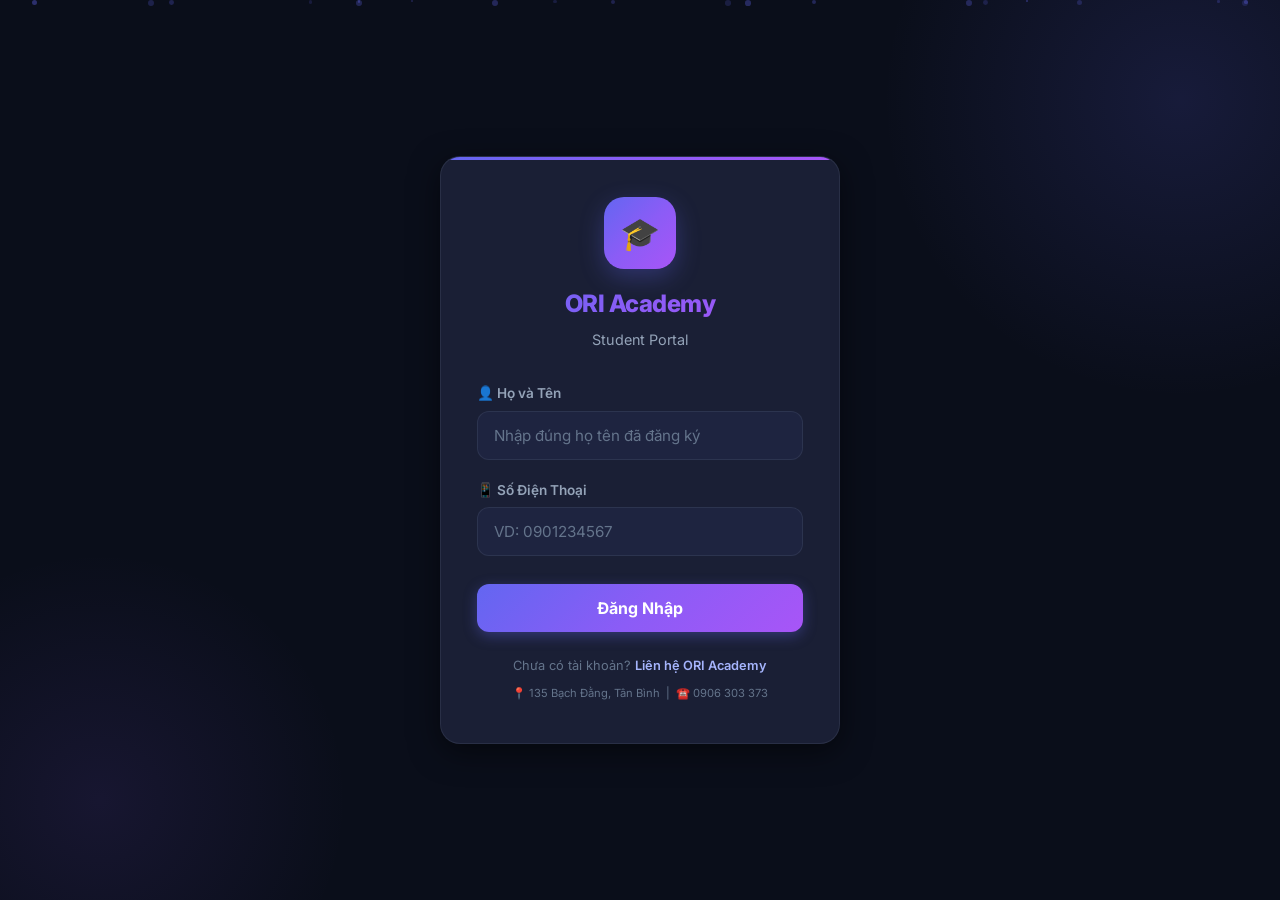
<file: index.html>
<!DOCTYPE html>
<html lang="vi">
<head>
  <meta charset="UTF-8">
  <meta name="viewport" content="width=device-width, initial-scale=1.0">
  <link rel="manifest" href="/manifest.json">
  <meta name="theme-color" content="#6366f1">
  <meta name="apple-mobile-web-app-capable" content="yes">
  <meta name="apple-mobile-web-app-status-bar-style" content="black-translucent">
  <meta name="apple-mobile-web-app-title" content="ORI Portal">
  <title>ORI Academy — Đăng Nhập</title>
  <meta name="description" content="Đăng nhập vào ORI Student Portal — Nhật ký học tập, mã giới thiệu, và hơn thế nữa.">
  <link rel="icon" href="data:image/svg+xml,<svg xmlns='http://www.w3.org/2000/svg' viewBox='0 0 100 100'><text y='.9em' font-size='90'>🎓</text></svg>">
  <link rel="stylesheet" href="styles/main.css">
  <link rel="stylesheet" href="styles/login.css">
</head>
<body>
  <div class="login-page">
    <!-- Floating particles -->
    <div class="particles" id="particles"></div>

    <div class="login-container">
      <div class="login-card">
        <!-- Logo -->
        <div class="login-logo">
          <div class="logo-icon">🎓</div>
          <h1>ORI Academy</h1>
          <p>Student Portal</p>
        </div>

        <!-- Error message -->
        <div class="login-error" id="login-error">
          <span>⚠️</span>
          <span id="error-text"></span>
        </div>

        <!-- Form -->
        <form class="login-form" id="login-form">
          <div class="input-group">
            <label for="login-name">👤 Họ và Tên</label>
            <input
              type="text"
              id="login-name"
              placeholder="Nhập đúng họ tên đã đăng ký"
              autocomplete="name"
              required
            >
          </div>

          <div class="input-group">
            <label for="login-phone">📱 Số Điện Thoại</label>
            <input
              type="tel"
              id="login-phone"
              placeholder="VD: 0901234567"
              autocomplete="tel"
              required
            >
          </div>

          <button type="submit" class="login-btn" id="login-btn">
            <span id="login-btn-text">Đăng Nhập</span>
          </button>
        </form>

        <!-- Footer -->
        <div class="login-footer">
          <p>Chưa có tài khoản? <a href="https://zalo.me/0906303373" target="_blank">Liên hệ ORI Academy</a></p>
          <p style="margin-top: 8px; font-size: 0.7rem;">📍 135 Bạch Đằng, Tân Bình &nbsp;|&nbsp; ☎️ 0906 303 373</p>
        </div>
      </div>
    </div>
  </div>

  <script src="js/api.js"></script>
  <script src="js/auth.js"></script>
  <script>
    // ── Redirect if ref code is present ──
    const urlParams = new URLSearchParams(window.location.search);
    if (urlParams.has('ref')) {
      window.location.href = 'register.html?ref=' + urlParams.get('ref');
    }

    // ── Redirect if already logged in ──
    if (Auth.isLoggedIn()) {
      window.location.href = 'dashboard.html';
    }

    // ── Floating particles ──
    (function createParticles() {
      const container = document.getElementById('particles');
      for (let i = 0; i < 20; i++) {
        const p = document.createElement('div');
        p.className = 'particle';
        p.style.left = Math.random() * 100 + '%';
        p.style.width = p.style.height = (Math.random() * 4 + 2) + 'px';
        p.style.animationDuration = (Math.random() * 15 + 10) + 's';
        p.style.animationDelay = (Math.random() * 10) + 's';
        p.style.opacity = Math.random() * 0.3 + 0.1;
        container.appendChild(p);
      }
    })();

    // ── Login form ──
    const form = document.getElementById('login-form');
    const errorBox = document.getElementById('login-error');
    const errorText = document.getElementById('error-text');
    const loginBtn = document.getElementById('login-btn');
    const loginBtnText = document.getElementById('login-btn-text');

    form.addEventListener('submit', async (e) => {
      e.preventDefault();

      const hoTen = document.getElementById('login-name').value.trim();
      const sdt = document.getElementById('login-phone').value.trim().replace(/\s/g, '');

      if (!hoTen || !sdt) {
        showError('Vui lòng nhập đầy đủ thông tin.');
        return;
      }

      // Show loading
      loginBtn.disabled = true;
      loginBtnText.innerHTML = '<div class="spinner"></div> Đang đăng nhập...';
      errorBox.classList.remove('show');

      try {
        const result = await API.login(hoTen, sdt);

        if (result.ok) {
          Auth.save(result.data);
          loginBtnText.textContent = '✅ Thành công!';
          setTimeout(() => {
            window.location.href = 'dashboard.html';
          }, 500);
        } else {
          showError(result.error || 'Đăng nhập thất bại. Vui lòng thử lại.');
          resetBtn();
        }
      } catch (err) {
        showError('Không thể kết nối. Vui lòng kiểm tra mạng.');
        resetBtn();
      }
    });

    function showError(msg) {
      errorText.textContent = msg;
      errorBox.classList.add('show');
    }

    function resetBtn() {
      loginBtn.disabled = false;
      loginBtnText.textContent = 'Đăng Nhập';
    }

    if ('serviceWorker' in navigator) {
      window.addEventListener('load', () => navigator.serviceWorker.register('/sw.js'));
    }
  </script>
</body>
</html>
</file>
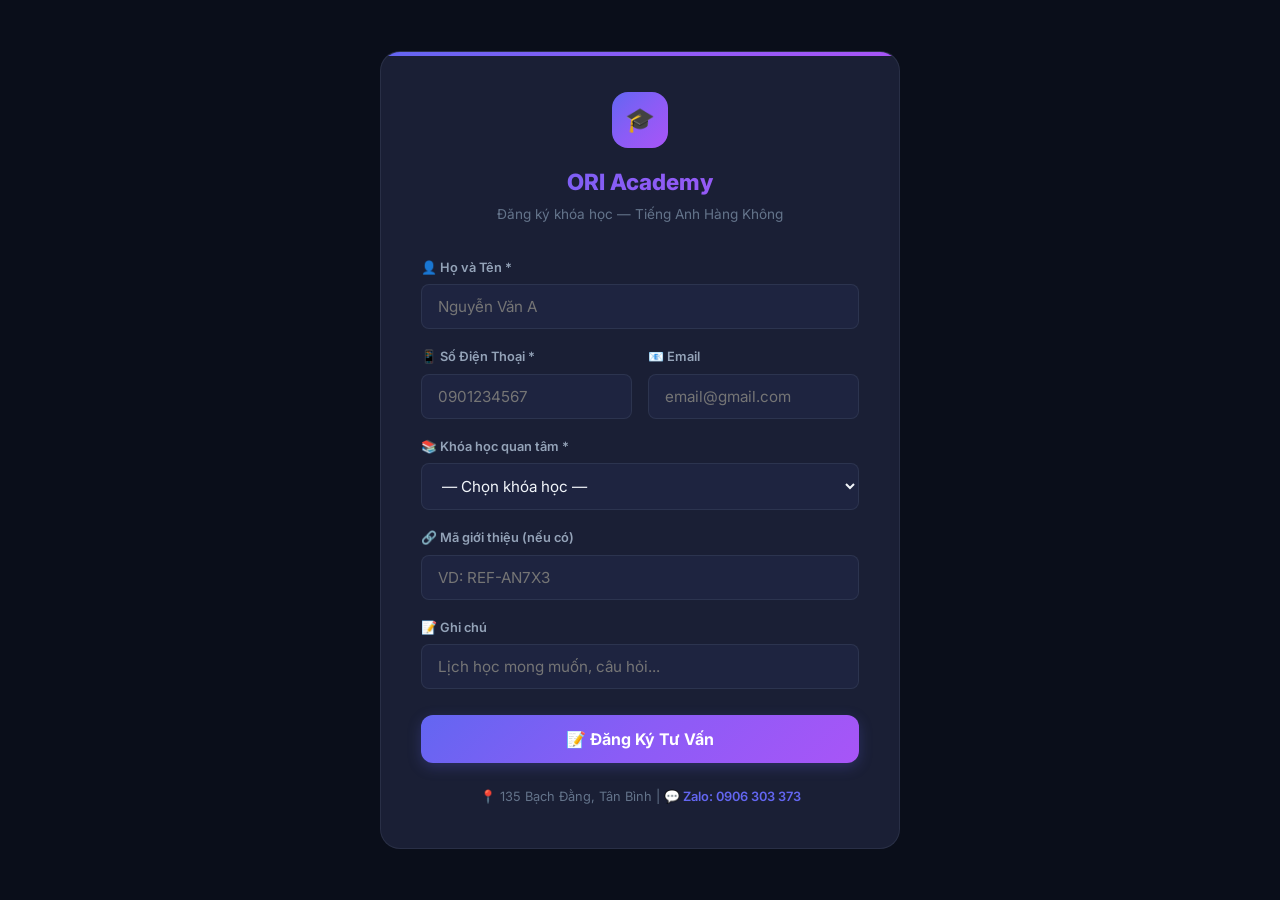
<file: register.html>
<!DOCTYPE html>
<html lang="vi">
<head>
  <meta charset="UTF-8">
  <meta name="viewport" content="width=device-width, initial-scale=1.0">
  <title>ORI Academy — Đăng Ký Học</title>
  <meta name="description" content="Đăng ký khóa học tại ORI Academy — Tiếng Anh Hàng Không, TOEIC, Giao Tiếp">
  <link rel="icon" href="data:image/svg+xml,<svg xmlns='http://www.w3.org/2000/svg' viewBox='0 0 100 100'><text y='.9em' font-size='90'>🎓</text></svg>">
  <link rel="stylesheet" href="styles/main.css">
  <style>
    .register-page { min-height: 100vh; display: flex; align-items: center; justify-content: center; padding: 20px; }
    .register-card { background: var(--bg-card); border: 1px solid var(--border-color); border-radius: var(--radius-xl); padding: 40px; width: 100%; max-width: 520px; position: relative; overflow: hidden; }
    .register-card::before { content: ''; position: absolute; top: 0; left: 0; right: 0; height: 4px; background: var(--accent-gradient); }
    .register-header { text-align: center; margin-bottom: 32px; }
    .register-header .brand-icon { width: 56px; height: 56px; background: var(--accent-gradient); border-radius: 16px; display: flex; align-items: center; justify-content: center; font-size: 1.5rem; margin: 0 auto 16px; }
    .register-header h1 { font-size: 1.4rem; font-weight: 800; background: var(--accent-gradient); -webkit-background-clip: text; -webkit-text-fill-color: transparent; background-clip: text; margin-bottom: 4px; }
    .register-header p { color: var(--text-muted); font-size: 0.85rem; }
    .ref-banner { background: linear-gradient(135deg, rgba(16,185,129,0.1), rgba(52,211,153,0.05)); border: 1px solid rgba(16,185,129,0.3); border-radius: var(--radius-md); padding: 16px; margin-bottom: 24px; display: none; }
    .ref-banner.show { display: block; animation: fadeIn 0.4s ease; }
    .ref-banner .ref-title { font-weight: 700; color: var(--success); margin-bottom: 4px; }
    .ref-banner .ref-desc { font-size: 0.85rem; color: var(--text-secondary); }
    .form-group { margin-bottom: 18px; }
    .form-group label { display: block; font-size: 0.8rem; font-weight: 600; color: var(--text-secondary); margin-bottom: 6px; }
    .form-group input, .form-group select { width: 100%; padding: 12px 16px; background: var(--bg-input); border: 1px solid var(--border-color); border-radius: var(--radius-sm); color: var(--text-primary); font-size: 0.95rem; transition: var(--transition-fast); }
    .form-group input:focus, .form-group select:focus { outline: none; border-color: var(--accent-primary); box-shadow: 0 0 0 3px rgba(99,102,241,0.15); }
    .form-row { display: grid; grid-template-columns: 1fr 1fr; gap: 16px; }
    .submit-btn { width: 100%; padding: 14px; background: var(--accent-gradient); color: white; border-radius: var(--radius-md); font-weight: 700; font-size: 1rem; margin-top: 8px; transition: var(--transition); box-shadow: 0 4px 14px rgba(99,102,241,0.25); }
    .submit-btn:hover { transform: translateY(-2px); box-shadow: 0 6px 20px rgba(99,102,241,0.4); }
    .success-msg { text-align: center; display: none; }
    .success-msg.show { display: block; animation: fadeIn 0.5s ease; }
    .success-msg .icon { font-size: 3rem; margin-bottom: 16px; }
    .success-msg h2 { font-size: 1.3rem; font-weight: 800; margin-bottom: 8px; color: var(--success); }
    .success-msg p { color: var(--text-secondary); font-size: 0.9rem; line-height: 1.6; margin-bottom: 16px; }
    .success-msg .ref-code-box { background: var(--bg-input); border: 1px solid var(--border-color); border-radius: var(--radius-md); padding: 16px; margin: 16px 0; }
    .success-msg .ref-code-value { font-size: 1.5rem; font-weight: 800; color: var(--accent-primary); }
    .footer-note { text-align: center; margin-top: 24px; font-size: 0.8rem; color: var(--text-muted); }
    .footer-note a { color: var(--accent-primary); text-decoration: none; font-weight: 600; }
    @media (max-width: 480px) { .form-row { grid-template-columns: 1fr; } .register-card { padding: 28px 20px; } }
  </style>
</head>
<body>
  <div class="register-page">
    <div class="register-card">
      <!-- Header -->
      <div class="register-header">
        <div class="brand-icon">🎓</div>
        <h1>ORI Academy</h1>
        <p>Đăng ký khóa học — Tiếng Anh Hàng Không</p>
      </div>

      <!-- Referral Banner -->
      <div class="ref-banner" id="ref-banner">
        <div class="ref-title">🎁 Bạn được giảm 5% học phí!</div>
        <div class="ref-desc">Giới thiệu bởi: <strong id="ref-name">—</strong></div>
      </div>

      <!-- Registration Form -->
      <form id="register-form">
        <div class="form-group">
          <label>👤 Họ và Tên *</label>
          <input type="text" id="reg-name" required placeholder="Nguyễn Văn A">
        </div>
        <div class="form-row">
          <div class="form-group">
            <label>📱 Số Điện Thoại *</label>
            <input type="tel" id="reg-phone" required placeholder="0901234567">
          </div>
          <div class="form-group">
            <label>📧 Email</label>
            <input type="email" id="reg-email" placeholder="email@gmail.com">
          </div>
        </div>
        <div class="form-group">
          <label>📚 Khóa học quan tâm *</label>
          <select id="reg-course" required>
            <option value="">— Chọn khóa học —</option>
          </select>
        </div>
        <div class="form-group">
          <label>🔗 Mã giới thiệu (nếu có)</label>
          <input type="text" id="reg-ref" placeholder="VD: REF-AN7X3">
        </div>
        <div class="form-group">
          <label>📝 Ghi chú</label>
          <input type="text" id="reg-note" placeholder="Lịch học mong muốn, câu hỏi...">
        </div>
        <button type="submit" class="submit-btn" id="submit-btn">
          📝 Đăng Ký Tư Vấn
        </button>
      </form>

      <!-- Success Message (hidden) -->
      <div class="success-msg" id="success-msg">
        <div class="icon">🎉</div>
        <h2>Đăng ký thành công!</h2>
        <p>ORI Academy sẽ liên hệ bạn trong vòng 24h để tư vấn chi tiết.</p>
        <div class="ref-code-box">
          <div style="font-size:0.8rem; color:var(--text-muted); margin-bottom:4px;">Mã học viên của bạn</div>
          <div class="ref-code-value" id="result-mahv">—</div>
          <div style="font-size:0.8rem; color:var(--text-muted); margin-top:8px;">Mã giới thiệu của bạn</div>
          <div class="ref-code-value" id="result-ref" style="color:var(--success)">—</div>
        </div>
        <p style="font-size:0.8rem;">Chia sẻ mã giới thiệu cho bạn bè — họ được giảm 5%, bạn nhận 5% hoa hồng!</p>
        <a href="index.html" class="submit-btn" style="display:inline-block; text-decoration:none; margin-top:8px;">
          🔐 Đăng nhập Portal
        </a>
      </div>

      <div class="footer-note">
        📍 135 Bạch Đằng, Tân Bình  |  <a href="https://zalo.me/0906303373">💬 Zalo: 0906 303 373</a>
      </div>
    </div>
  </div>

  <script src="js/api.js"></script>
  <script>
    document.addEventListener('DOMContentLoaded', async () => {
      // Load danh sách khóa học
      const res = await API.getCourses();
      if (res.ok) {
        const select = document.getElementById('reg-course');
        res.data.forEach(c => {
          const opt = document.createElement('option');
          opt.value = c.MaKH;
          opt.textContent = `${c.Icon || '📘'} ${c.TenKhoaHoc} — ${new Intl.NumberFormat('vi-VN').format(c.GiaGoc)}đ`;
          select.appendChild(opt);
        });
      }

      // Kiểm tra mã giới thiệu từ URL (?ref=REF-XXXXX)
      const params = new URLSearchParams(window.location.search);
      const refCode = params.get('ref');
      if (refCode) {
        document.getElementById('reg-ref').value = refCode;
        const lookup = await API.lookupRef(refCode);
        if (lookup.ok) {
          document.getElementById('ref-name').textContent = lookup.data.nguoiGioiThieu;
          document.getElementById('ref-banner').classList.add('show');
        }
      }

      // Xử lý submit
      document.getElementById('register-form').addEventListener('submit', async (e) => {
        e.preventDefault();
        const btn = document.getElementById('submit-btn');
        btn.textContent = '⏳ Đang xử lý...';
        btn.disabled = true;

        const hoTen = document.getElementById('reg-name').value.trim();
        const sdt = document.getElementById('reg-phone').value.trim();

        // Thử login trước — nếu đã có tài khoản thì hiện thông tin luôn
        const loginResult = await API.login(hoTen, sdt);
        if (loginResult.ok) {
          showSuccess(loginResult.data.MaHV, loginResult.data.MaGioiThieu);
          return;
        }

        // Đăng ký mới qua API.register (public)
        const regResult = await API.register({
          hoTen,
          sdt,
          email: document.getElementById('reg-email').value.trim(),
          khoaHoc: document.getElementById('reg-course').value,
          refCode: document.getElementById('reg-ref').value.trim(),
        });

        if (regResult.ok) {
          showSuccess(regResult.data.maHV, regResult.data.maGioiThieu);
        } else {
          alert('❌ ' + (regResult.error || 'Lỗi đăng ký. Vui lòng thử lại.'));
          btn.textContent = '📝 Đăng Ký Tư Vấn';
          btn.disabled = false;
        }
      });

      function showSuccess(maHV, maRef) {
        document.getElementById('result-mahv').textContent = maHV || '—';
        document.getElementById('result-ref').textContent = maRef || '—';
        document.getElementById('register-form').style.display = 'none';
        document.getElementById('success-msg').classList.add('show');
      }
    });
  </script>
</body>
</html>
</file>
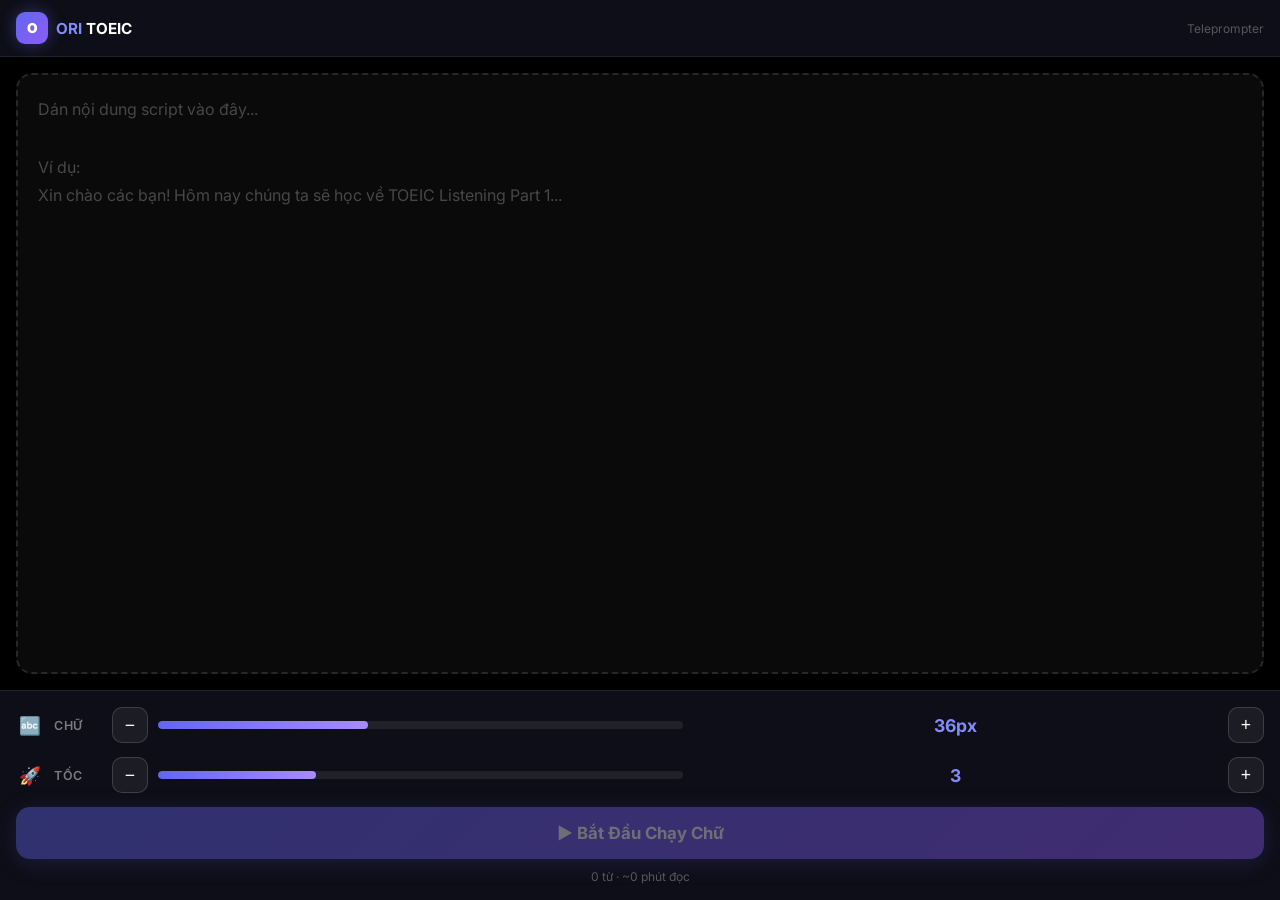
<file: teleprompter.html>
<!DOCTYPE html>
<html lang="vi">
<head>
  <meta charset="UTF-8">
  <meta name="viewport" content="width=device-width, initial-scale=1.0, maximum-scale=1.0, user-scalable=no">
  <title>ORI TOEIC — Teleprompter</title>
  <link rel="icon" href="data:image/svg+xml,<svg xmlns='http://www.w3.org/2000/svg' viewBox='0 0 100 100'><text y='.9em' font-size='90'>🎓</text></svg>">
  <link href="https://fonts.googleapis.com/css2?family=Inter:wght@400;500;600;700;900&display=swap" rel="stylesheet">
  <style>
    *, *::before, *::after { margin: 0; padding: 0; box-sizing: border-box; }

    body {
      font-family: 'Inter', -apple-system, sans-serif;
      background: #000;
      color: #fff;
      height: 100dvh;
      overflow: hidden;
    }

    /* ════════════════════════════════════════
       SCREEN 1: EDIT MODE
       ════════════════════════════════════════ */
    .edit-screen {
      display: flex;
      flex-direction: column;
      height: 100dvh;
    }

    .edit-screen.hidden { display: none; }

    /* Top bar */
    .topbar {
      display: flex;
      align-items: center;
      justify-content: space-between;
      padding: 12px 16px;
      background: rgba(15,15,25,0.98);
      border-bottom: 1px solid rgba(255,255,255,0.08);
    }

    .brand {
      display: flex;
      align-items: center;
      gap: 8px;
    }

    .brand-dot {
      width: 32px; height: 32px;
      background: linear-gradient(135deg, #6366f1, #8b5cf6);
      border-radius: 9px;
      display: flex;
      align-items: center;
      justify-content: center;
      font-weight: 900;
      font-size: 0.85rem;
      box-shadow: 0 0 16px rgba(99,102,241,0.4);
    }

    .brand-text { font-weight: 700; font-size: 0.95rem; }
    .brand-text b { color: #818cf8; }

    /* Textarea */
    .edit-area {
      flex: 1;
      padding: 16px;
      overflow: hidden;
    }

    .edit-area textarea {
      width: 100%;
      height: 100%;
      background: rgba(255,255,255,0.04);
      border: 2px dashed rgba(255,255,255,0.12);
      border-radius: 16px;
      padding: 20px;
      color: #fff;
      font-family: 'Inter', sans-serif;
      font-size: 1rem;
      line-height: 1.8;
      resize: none;
      outline: none;
      transition: border-color 0.3s;
    }

    .edit-area textarea:focus {
      border-color: rgba(99,102,241,0.5);
    }

    .edit-area textarea::placeholder {
      color: rgba(255,255,255,0.25);
    }

    /* Controls panel */
    .edit-controls {
      padding: 16px;
      background: rgba(15,15,25,0.98);
      border-top: 1px solid rgba(255,255,255,0.08);
    }

    .ctrl-group {
      display: flex;
      align-items: center;
      gap: 10px;
      margin-bottom: 14px;
    }

    .ctrl-group:last-of-type { margin-bottom: 16px; }

    .ctrl-icon {
      font-size: 1.1rem;
      width: 28px;
      text-align: center;
      flex-shrink: 0;
    }

    .ctrl-label {
      font-size: 0.78rem;
      font-weight: 600;
      color: rgba(255,255,255,0.45);
      text-transform: uppercase;
      letter-spacing: 0.06em;
      min-width: 48px;
    }

    .ctrl-btn {
      width: 36px; height: 36px;
      border-radius: 10px;
      border: 1px solid rgba(255,255,255,0.15);
      background: rgba(255,255,255,0.06);
      color: #fff;
      font-size: 1.1rem;
      cursor: pointer;
      display: flex;
      align-items: center;
      justify-content: center;
      transition: all 0.15s;
      -webkit-tap-highlight-color: transparent;
    }

    .ctrl-btn:active { transform: scale(0.9); background: rgba(99,102,241,0.3); }

    .ctrl-display {
      flex: 1;
      text-align: center;
      font-size: 1.1rem;
      font-weight: 700;
      color: #818cf8;
      font-variant-numeric: tabular-nums;
    }

    .ctrl-bar {
      flex: 1;
      height: 8px;
      background: rgba(255,255,255,0.08);
      border-radius: 4px;
      overflow: hidden;
      position: relative;
    }

    .ctrl-bar-fill {
      height: 100%;
      background: linear-gradient(90deg, #6366f1, #a78bfa);
      border-radius: 4px;
      transition: width 0.15s;
    }

    /* Start button */
    .btn-start {
      width: 100%;
      padding: 16px;
      border: none;
      border-radius: 14px;
      background: linear-gradient(135deg, #6366f1, #8b5cf6);
      color: #fff;
      font-family: 'Inter', sans-serif;
      font-size: 1.05rem;
      font-weight: 700;
      cursor: pointer;
      display: flex;
      align-items: center;
      justify-content: center;
      gap: 8px;
      box-shadow: 0 4px 20px rgba(99,102,241,0.4);
      transition: all 0.2s;
      -webkit-tap-highlight-color: transparent;
    }

    .btn-start:active { transform: scale(0.97); }
    .btn-start:disabled { opacity: 0.4; cursor: default; }

    .word-count {
      text-align: center;
      font-size: 0.75rem;
      color: rgba(255,255,255,0.3);
      margin-top: 10px;
    }

    /* ════════════════════════════════════════
       SCREEN 2: PLAY MODE
       ════════════════════════════════════════ */
    .play-screen {
      display: none;
      height: 100dvh;
      flex-direction: column;
      position: relative;
    }

    .play-screen.active { display: flex; }

    /* Gradient fades */
    .fade-top, .fade-bottom {
      position: absolute;
      left: 0; right: 0;
      z-index: 10;
      pointer-events: none;
    }

    .fade-top {
      top: 0;
      height: 30%;
      background: linear-gradient(to bottom, rgba(0,0,0,0.9) 0%, transparent 100%);
    }

    .fade-bottom {
      bottom: 0;
      height: 30%;
      background: linear-gradient(to top, rgba(0,0,0,0.9) 0%, transparent 100%);
    }

    /* Center reading guide */
    .guide-line {
      position: absolute;
      top: 36%;
      left: 4%; right: 4%;
      height: 3px;
      background: #6366f1;
      opacity: 0.35;
      border-radius: 2px;
      z-index: 11;
      pointer-events: none;
      box-shadow: 0 0 20px rgba(99,102,241,0.3);
    }

    /* Scroll container */
    .scroll-wrap {
      flex: 1;
      overflow: hidden;
      position: relative;
      touch-action: none;
    }

    .scroll-content {
      padding: 42vh 7% 90vh 7%;
    }

    .scroll-text {
      font-weight: 600;
      line-height: 1.75;
      letter-spacing: 0.015em;
      white-space: pre-wrap;
      word-break: break-word;
    }

    /* Play toolbar */
    .play-toolbar {
      display: flex;
      align-items: center;
      justify-content: space-between;
      padding: 10px 16px;
      background: rgba(10,10,20,0.95);
      border-top: 1px solid rgba(255,255,255,0.08);
      z-index: 20;
      flex-shrink: 0;
      gap: 6px;
    }

    .tb-btn {
      width: 42px; height: 42px;
      border-radius: 50%;
      border: none;
      background: rgba(255,255,255,0.08);
      color: #fff;
      font-size: 1.15rem;
      cursor: pointer;
      display: flex;
      align-items: center;
      justify-content: center;
      transition: all 0.15s;
      -webkit-tap-highlight-color: transparent;
      flex-shrink: 0;
    }

    .tb-btn:active { transform: scale(0.88); }

    .tb-play {
      width: 54px; height: 54px;
      background: linear-gradient(135deg, #6366f1, #8b5cf6);
      font-size: 1.4rem;
      box-shadow: 0 4px 18px rgba(99,102,241,0.4);
    }

    .tb-info {
      font-size: 0.75rem;
      color: rgba(255,255,255,0.4);
      text-align: center;
      font-variant-numeric: tabular-nums;
      min-width: 38px;
    }

    .tb-info b {
      display: block;
      color: #818cf8;
      font-size: 0.85rem;
    }

    .tb-speed {
      display: flex;
      align-items: center;
      gap: 4px;
      background: rgba(255,255,255,0.06);
      border-radius: 20px;
      padding: 4px 6px;
    }

    .tb-speed .tb-btn {
      width: 32px; height: 32px;
      font-size: 0.95rem;
      background: transparent;
    }

    .tb-speed-val {
      font-size: 0.8rem;
      font-weight: 700;
      color: #818cf8;
      min-width: 24px;
      text-align: center;
    }

    /* ════════════════════════════════════════
       RESPONSIVE
       ════════════════════════════════════════ */
    @media (max-width: 400px) {
      .edit-area textarea { padding: 14px; font-size: 0.95rem; }
      .ctrl-label { min-width: 40px; font-size: 0.72rem; }
      .scroll-content { padding: 38vh 5% 80vh 5%; }
    }
  </style>
</head>
<body>

  <!-- ════ SCREEN 1: EDIT ════ -->
  <div class="edit-screen" id="screen-edit">
    <div class="topbar">
      <div class="brand">
        <div class="brand-dot">O</div>
        <div class="brand-text"><b>ORI</b> TOEIC</div>
      </div>
      <span style="font-size:0.75rem;color:rgba(255,255,255,0.3)">Teleprompter</span>
    </div>

    <div class="edit-area">
      <textarea id="input-text" placeholder="Dán nội dung script vào đây...&#10;&#10;Ví dụ:&#10;Xin chào các bạn! Hôm nay chúng ta sẽ học về TOEIC Listening Part 1..."></textarea>
    </div>

    <div class="edit-controls">
      <!-- Font size -->
      <div class="ctrl-group">
        <span class="ctrl-icon">🔤</span>
        <span class="ctrl-label">Chữ</span>
        <button class="ctrl-btn" id="size-down">−</button>
        <div class="ctrl-bar"><div class="ctrl-bar-fill" id="size-bar" style="width:40%"></div></div>
        <span class="ctrl-display" id="size-val">36px</span>
        <button class="ctrl-btn" id="size-up">+</button>
      </div>

      <!-- Speed -->
      <div class="ctrl-group">
        <span class="ctrl-icon">🚀</span>
        <span class="ctrl-label">Tốc</span>
        <button class="ctrl-btn" id="speed-down">−</button>
        <div class="ctrl-bar"><div class="ctrl-bar-fill" id="speed-bar" style="width:30%"></div></div>
        <span class="ctrl-display" id="speed-val">3</span>
        <button class="ctrl-btn" id="speed-up">+</button>
      </div>

      <button class="btn-start" id="btn-start">
        ▶️ Bắt Đầu Chạy Chữ
      </button>
      <div class="word-count" id="word-count">0 từ · ~0 phút đọc</div>
    </div>
  </div>

  <!-- ════ SCREEN 2: PLAY ════ -->
  <div class="play-screen" id="screen-play">
    <div class="fade-top"></div>
    <div class="fade-bottom"></div>
    <div class="guide-line"></div>

    <div class="scroll-wrap">
      <div class="scroll-content" id="scroll-content">
        <div class="scroll-text" id="scroll-text"></div>
      </div>
    </div>

    <div class="play-toolbar">
      <button class="tb-btn" id="tb-back" title="Quay lại sửa">✏️</button>

      <div class="tb-info">
        <span>⏱</span>
        <b id="play-timer">00:00</b>
      </div>

      <button class="tb-btn tb-play" id="tb-play">▶</button>

      <div class="tb-speed">
        <button class="tb-btn" id="tb-slow">−</button>
        <span class="tb-speed-val" id="tb-speed-val">3</span>
        <button class="tb-btn" id="tb-fast">+</button>
      </div>

      <button class="tb-btn" id="tb-reset" title="Về đầu">⏮</button>
    </div>
  </div>

  <script>
    // ── State ──
    let fontSize = 36;
    let speedLevel = 3; // 1-13
    const speedMap = [20, 40, 65, 90, 120, 160, 200, 250, 310, 380, 460, 550, 660];
    
    function getCurrentSpeed() {
      const idx = speedLevel - 1;
      const lower = Math.floor(idx);
      const upper = Math.ceil(idx);
      if (lower === upper) return speedMap[lower];
      return speedMap[lower] + (speedMap[upper] - speedMap[lower]) * (idx - lower);
    }

    let isPlaying = false;
    let scrollPos = 0;
    let animFrame = null;
    let lastTime = null;
    let elapsed = 0;
    let timerRef = null;

    // ── Elements ──
    const screenEdit = document.getElementById('screen-edit');
    const screenPlay = document.getElementById('screen-play');
    const inputText  = document.getElementById('input-text');
    const scrollWrap = document.querySelector('.scroll-wrap');
    const scrollContent = document.getElementById('scroll-content');
    const scrollText = document.getElementById('scroll-text');
    
    // ── Drag & Drop ──
    let isDragging = false;
    let startY = 0;
    let startScrollPos = 0;
    let wheelTimeout;

    scrollWrap.addEventListener('touchstart', (e) => {
      isDragging = true;
      startY = e.touches[0].clientY;
      startScrollPos = scrollPos;
    }, {passive: false});

    window.addEventListener('touchmove', (e) => {
      if (!isDragging) return;
      e.preventDefault(); // Prevent native pull-to-refresh / gestures
      const dy = e.touches[0].clientY - startY;
      scrollPos = startScrollPos - dy;
      
      const maxScroll = scrollWrap.scrollHeight - scrollWrap.clientHeight;
      scrollPos = Math.max(0, Math.min(scrollPos, maxScroll));
      scrollWrap.scrollTop = scrollPos;
    }, {passive: false});

    window.addEventListener('touchend', () => { isDragging = false; });
    window.addEventListener('touchcancel', () => { isDragging = false; });

    scrollWrap.addEventListener('mousedown', (e) => {
      isDragging = true;
      startY = e.clientY;
      startScrollPos = scrollPos;
    });

    window.addEventListener('mousemove', (e) => {
      if (!isDragging) return;
      const dy = e.clientY - startY;
      scrollPos = startScrollPos - dy;
      
      const maxScroll = scrollWrap.scrollHeight - scrollWrap.clientHeight;
      scrollPos = Math.max(0, Math.min(scrollPos, maxScroll));
      scrollWrap.scrollTop = scrollPos;
    });

    window.addEventListener('mouseup', () => { isDragging = false; });

    scrollWrap.addEventListener('wheel', (e) => {
      isDragging = true;
      clearTimeout(wheelTimeout);
      wheelTimeout = setTimeout(() => isDragging = false, 200);

      scrollPos += e.deltaY;
      const maxScroll = scrollWrap.scrollHeight - scrollWrap.clientHeight;
      scrollPos = Math.max(0, Math.min(scrollPos, maxScroll));
      scrollWrap.scrollTop = scrollPos;
    }, {passive: true});
    const sizeVal    = document.getElementById('size-val');
    const sizeBar    = document.getElementById('size-bar');
    const speedVal   = document.getElementById('speed-val');
    const speedBar   = document.getElementById('speed-bar');
    const wordCount  = document.getElementById('word-count');
    const btnStart   = document.getElementById('btn-start');
    const tbPlay     = document.getElementById('tb-play');
    const tbSpeedVal = document.getElementById('tb-speed-val');
    const playTimer  = document.getElementById('play-timer');

    // ── Font size controls ──
    function updateSize(delta) {
      fontSize = Math.max(20, Math.min(80, fontSize + delta));
      sizeVal.textContent = fontSize + 'px';
      sizeBar.style.width = ((fontSize - 20) / 60 * 100) + '%';
    }

    document.getElementById('size-down').addEventListener('click', () => updateSize(-4));
    document.getElementById('size-up').addEventListener('click', () => updateSize(4));

    // ── Speed controls ──
    function updateSpeed(delta) {
      speedLevel = Math.max(1, Math.min(13, speedLevel + delta));
      speedVal.textContent = speedLevel;
      tbSpeedVal.textContent = speedLevel;
      speedBar.style.width = ((speedLevel - 1) / 12 * 100) + '%';
    }

    document.getElementById('speed-down').addEventListener('click', () => updateSpeed(-0.5));
    document.getElementById('speed-up').addEventListener('click', () => updateSpeed(0.5));
    document.getElementById('tb-slow').addEventListener('click', () => updateSpeed(-0.5));
    document.getElementById('tb-fast').addEventListener('click', () => updateSpeed(0.5));

    // ── Word count ──
    inputText.addEventListener('input', updateWordCount);

    function updateWordCount() {
      const text = inputText.value.trim();
      const words = text ? text.split(/\s+/).length : 0;
      const mins = Math.ceil(words / 140); // ~140 wpm reading speed
      wordCount.textContent = `${words} từ · ~${mins} phút đọc`;
      btnStart.disabled = words === 0;
    }

    // ── Start ──
    btnStart.addEventListener('click', () => {
      const text = inputText.value.trim();
      if (!text) return;

      // Save to localStorage
      localStorage.setItem('ori-tp-text', text);
      localStorage.setItem('ori-tp-size', fontSize);
      localStorage.setItem('ori-tp-speed', speedLevel);

      // Switch to play screen
      scrollText.textContent = text;
      scrollText.style.fontSize = fontSize + 'px';
      scrollPos = 0;
      scrollWrap.scrollTop = 0;
      elapsed = 0;
      playTimer.textContent = '00:00';

      screenEdit.classList.add('hidden');
      screenPlay.classList.add('active');

      // Auto-play after short delay
      setTimeout(() => play(), 600);
    });

    // ── Back to edit ──
    document.getElementById('tb-back').addEventListener('click', () => {
      pause();
      screenPlay.classList.remove('active');
      screenEdit.classList.remove('hidden');
    });

    // ── Play / Pause ──
    tbPlay.addEventListener('click', togglePlay);

    function togglePlay() {
      isPlaying ? pause() : play();
    }

    function play() {
      isPlaying = true;
      tbPlay.textContent = '⏸';
      lastTime = performance.now();
      animFrame = requestAnimationFrame(tick);
      timerRef = setInterval(() => {
        elapsed++;
        const m = String(Math.floor(elapsed / 60)).padStart(2, '0');
        const s = String(elapsed % 60).padStart(2, '0');
        playTimer.textContent = `${m}:${s}`;
      }, 1000);
    }

    function pause() {
      isPlaying = false;
      tbPlay.textContent = '▶';
      cancelAnimationFrame(animFrame);
      clearInterval(timerRef);
    }

    function tick(now) {
      if (!isPlaying) return;
      const dt = (now - lastTime) / 1000;
      lastTime = now;

      if (!isDragging) {
        const px = getCurrentSpeed() * dt;
        scrollPos += px;

        const maxScroll = scrollWrap.scrollHeight - scrollWrap.clientHeight;
        if (scrollPos >= maxScroll) {
          scrollPos = maxScroll;
          scrollWrap.scrollTop = scrollPos;
          pause();
          return;
        }

        scrollWrap.scrollTop = scrollPos;
      }

      animFrame = requestAnimationFrame(tick);
    }

    // ── Reset ──
    document.getElementById('tb-reset').addEventListener('click', () => {
      pause();
      scrollPos = 0;
      scrollWrap.scrollTop = 0;
      elapsed = 0;
      playTimer.textContent = '00:00';
    });

    // ── Keyboard ──
    document.addEventListener('keydown', (e) => {
      if (document.activeElement === inputText) return;
      if (e.code === 'Space') { e.preventDefault(); togglePlay(); }
      if (e.code === 'ArrowUp') { e.preventDefault(); updateSpeed(0.5); }
      if (e.code === 'ArrowDown') { e.preventDefault(); updateSpeed(-0.5); }
      if (e.code === 'Escape') {
        document.getElementById('tb-back').click();
      }
    });

    // ── Restore saved text ──
    const savedText = localStorage.getItem('ori-tp-text');
    const savedSize = localStorage.getItem('ori-tp-size');
    const savedSpeed = localStorage.getItem('ori-tp-speed');
    if (savedText) inputText.value = savedText;
    if (savedSize) { fontSize = parseInt(savedSize); updateSize(0); }
    if (savedSpeed) { speedLevel = parseFloat(savedSpeed); updateSpeed(0); }
    updateWordCount();
  </script>
</body>
</html>
</file>
<file: styles/main.css>
/* ══════════════════════════════════════════════════════════
   ORI STUDENT PORTAL — MAIN STYLESHEET
   Dark theme with navy-to-purple gradient aesthetic
   ══════════════════════════════════════════════════════════ */

@import url('https://fonts.googleapis.com/css2?family=Inter:wght@300;400;500;600;700;800&display=swap');

/* ── CSS Variables ── */
:root {
  /* Colors */
  --bg-primary: #0a0e1a;
  --bg-secondary: #111827;
  --bg-card: #1a1f35;
  --bg-card-hover: #222845;
  --bg-sidebar: #0d1225;
  --bg-input: #1e2440;
  
  /* Accent */
  --accent-primary: #6366f1;
  --accent-secondary: #8b5cf6;
  --accent-gradient: linear-gradient(135deg, #6366f1 0%, #8b5cf6 50%, #a855f7 100%);
  --accent-glow: rgba(99, 102, 241, 0.3);
  
  /* Status */
  --success: #10b981;
  --success-bg: rgba(16, 185, 129, 0.15);
  --warning: #f59e0b;
  --warning-bg: rgba(245, 158, 11, 0.15);
  --danger: #ef4444;
  --danger-bg: rgba(239, 68, 68, 0.15);
  --info: #3b82f6;
  --info-bg: rgba(59, 130, 246, 0.15);
  
  /* Text */
  --text-primary: #f1f5f9;
  --text-secondary: #94a3b8;
  --text-muted: #64748b;
  --text-accent: #a5b4fc;
  
  /* Borders */
  --border-color: rgba(148, 163, 184, 0.12);
  --border-focus: rgba(99, 102, 241, 0.5);
  
  /* Shadows */
  --shadow-sm: 0 1px 3px rgba(0, 0, 0, 0.3);
  --shadow-md: 0 4px 12px rgba(0, 0, 0, 0.4);
  --shadow-lg: 0 8px 30px rgba(0, 0, 0, 0.5);
  --shadow-glow: 0 0 20px rgba(99, 102, 241, 0.2);
  
  /* Layout */
  --sidebar-width: 260px;
  --header-height: 70px;
  --radius-sm: 8px;
  --radius-md: 12px;
  --radius-lg: 16px;
  --radius-xl: 20px;
  
  /* Transitions */
  --transition: all 0.3s cubic-bezier(0.4, 0, 0.2, 1);
  --transition-fast: all 0.15s ease;
}

/* ── Reset ── */
*, *::before, *::after {
  margin: 0;
  padding: 0;
  box-sizing: border-box;
}

html {
  font-size: 16px;
  scroll-behavior: smooth;
}

body {
  font-family: 'Inter', -apple-system, BlinkMacSystemFont, sans-serif;
  background: var(--bg-primary);
  color: var(--text-primary);
  line-height: 1.6;
  min-height: 100vh;
  -webkit-font-smoothing: antialiased;
  -moz-osx-font-smoothing: grayscale;
}

a {
  color: var(--text-accent);
  text-decoration: none;
  transition: var(--transition-fast);
}

a:hover {
  color: var(--accent-primary);
}

button {
  cursor: pointer;
  border: none;
  outline: none;
  font-family: inherit;
  font-size: inherit;
}

input, select, textarea {
  font-family: inherit;
  font-size: inherit;
  outline: none;
}

/* ── Utility Classes ── */
.flex { display: flex; }
.flex-col { flex-direction: column; }
.items-center { align-items: center; }
.justify-between { justify-content: space-between; }
.justify-center { justify-content: center; }
.gap-sm { gap: 8px; }
.gap-md { gap: 16px; }
.gap-lg { gap: 24px; }
.text-center { text-align: center; }
.text-right { text-align: right; }
.font-bold { font-weight: 700; }
.font-semibold { font-weight: 600; }
.text-sm { font-size: 0.875rem; }
.text-xs { font-size: 0.75rem; }
.text-lg { font-size: 1.125rem; }
.text-xl { font-size: 1.25rem; }
.text-2xl { font-size: 1.5rem; }
.text-3xl { font-size: 1.875rem; }
.text-muted { color: var(--text-secondary); }
.text-accent { color: var(--text-accent); }
.mt-auto { margin-top: auto; }
.w-full { width: 100%; }
.hidden { display: none !important; }

/* ── Card Component ── */
.card {
  background: var(--bg-card);
  border: 1px solid var(--border-color);
  border-radius: var(--radius-lg);
  padding: 24px;
  transition: var(--transition);
}

.card:hover {
  border-color: rgba(99, 102, 241, 0.2);
  box-shadow: var(--shadow-glow);
}

.card-header {
  display: flex;
  align-items: center;
  justify-content: space-between;
  margin-bottom: 20px;
  padding-bottom: 16px;
  border-bottom: 1px solid var(--border-color);
}

.card-title {
  font-size: 1.125rem;
  font-weight: 600;
  color: var(--text-primary);
}

/* ── Badge ── */
.badge {
  display: inline-flex;
  align-items: center;
  gap: 4px;
  padding: 4px 10px;
  border-radius: 20px;
  font-size: 0.75rem;
  font-weight: 600;
  white-space: nowrap;
}

.badge-success {
  background: var(--success-bg);
  color: var(--success);
}

.badge-warning {
  background: var(--warning-bg);
  color: var(--warning);
}

.badge-danger {
  background: var(--danger-bg);
  color: var(--danger);
}

.badge-info {
  background: var(--info-bg);
  color: var(--info);
}

.badge-purple {
  background: rgba(139, 92, 246, 0.15);
  color: #a78bfa;
}

/* ── Button ── */
.btn {
  display: inline-flex;
  align-items: center;
  justify-content: center;
  gap: 8px;
  padding: 10px 20px;
  border-radius: var(--radius-sm);
  font-weight: 600;
  font-size: 0.875rem;
  transition: var(--transition);
  white-space: nowrap;
}

.btn-primary {
  background: var(--accent-gradient);
  color: white;
  box-shadow: 0 4px 14px rgba(99, 102, 241, 0.35);
}

.btn-primary:hover {
  transform: translateY(-2px);
  box-shadow: 0 6px 20px rgba(99, 102, 241, 0.5);
}

.btn-primary:active {
  transform: translateY(0);
}

.btn-secondary {
  background: var(--bg-input);
  color: var(--text-primary);
  border: 1px solid var(--border-color);
}

.btn-secondary:hover {
  background: var(--bg-card-hover);
  border-color: var(--accent-primary);
}

.btn-copy {
  background: var(--accent-gradient);
  color: white;
  padding: 10px 24px;
  border-radius: var(--radius-sm);
  font-weight: 600;
  box-shadow: 0 4px 14px rgba(99, 102, 241, 0.35);
}

.btn-copy:hover {
  transform: translateY(-2px);
  box-shadow: 0 6px 20px rgba(99, 102, 241, 0.5);
}

/* ── Table ── */
.table-container {
  overflow-x: auto;
  border-radius: var(--radius-md);
  border: 1px solid var(--border-color);
}

table {
  width: 100%;
  border-collapse: collapse;
}

thead th {
  background: rgba(99, 102, 241, 0.08);
  color: var(--text-secondary);
  font-weight: 600;
  font-size: 0.8rem;
  text-transform: uppercase;
  letter-spacing: 0.05em;
  padding: 12px 16px;
  text-align: left;
  white-space: nowrap;
}

tbody td {
  padding: 14px 16px;
  border-top: 1px solid var(--border-color);
  font-size: 0.9rem;
}

tbody tr {
  transition: var(--transition-fast);
}

tbody tr:hover {
  background: rgba(99, 102, 241, 0.05);
}

/* ── Input ── */
.input-group {
  display: flex;
  flex-direction: column;
  gap: 6px;
}

.input-group label {
  font-size: 0.85rem;
  font-weight: 500;
  color: var(--text-secondary);
}

.input-group input,
.input-group select {
  background: var(--bg-input);
  border: 1px solid var(--border-color);
  border-radius: var(--radius-sm);
  padding: 12px 16px;
  color: var(--text-primary);
  transition: var(--transition);
}

.input-group input:focus,
.input-group select:focus {
  border-color: var(--accent-primary);
  box-shadow: 0 0 0 3px var(--accent-glow);
}

.input-group input::placeholder {
  color: var(--text-muted);
}

/* ── Stat Card ── */
.stat-card {
  display: flex;
  align-items: center;
  gap: 16px;
  background: var(--bg-card);
  border: 1px solid var(--border-color);
  border-radius: var(--radius-lg);
  padding: 20px 24px;
  transition: var(--transition);
}

.stat-card:hover {
  transform: translateY(-2px);
  box-shadow: var(--shadow-glow);
}

.stat-icon {
  width: 48px;
  height: 48px;
  display: flex;
  align-items: center;
  justify-content: center;
  border-radius: var(--radius-md);
  font-size: 1.4rem;
  flex-shrink: 0;
}

.stat-icon.purple { background: rgba(139, 92, 246, 0.15); }
.stat-icon.blue   { background: rgba(59, 130, 246, 0.15); }
.stat-icon.green  { background: rgba(16, 185, 129, 0.15); }
.stat-icon.orange { background: rgba(245, 158, 11, 0.15); }

.stat-value {
  font-size: 1.75rem;
  font-weight: 800;
  line-height: 1.2;
}

.stat-label {
  font-size: 0.8rem;
  color: var(--text-secondary);
  font-weight: 500;
}

/* ── Avatar ── */
.avatar {
  width: 40px;
  height: 40px;
  border-radius: 50%;
  display: flex;
  align-items: center;
  justify-content: center;
  font-weight: 700;
  font-size: 1rem;
  color: white;
  flex-shrink: 0;
}

.avatar-sm { width: 32px; height: 32px; font-size: 0.8rem; }
.avatar-lg { width: 56px; height: 56px; font-size: 1.4rem; }
.avatar-xl { width: 80px; height: 80px; font-size: 2rem; }

/* ── Toast Notification ── */
.toast {
  position: fixed;
  bottom: 30px;
  right: 30px;
  padding: 14px 24px;
  border-radius: var(--radius-md);
  font-weight: 500;
  font-size: 0.9rem;
  z-index: 9999;
  transform: translateY(120%);
  opacity: 0;
  transition: all 0.4s cubic-bezier(0.16, 1, 0.3, 1);
  box-shadow: var(--shadow-lg);
}

.toast.show {
  transform: translateY(0);
  opacity: 1;
}

.toast-success {
  background: var(--success);
  color: white;
}

.toast-error {
  background: var(--danger);
  color: white;
}

/* ── Loading Spinner ── */
.spinner {
  width: 24px;
  height: 24px;
  border: 3px solid var(--border-color);
  border-top-color: var(--accent-primary);
  border-radius: 50%;
  animation: spin 0.8s linear infinite;
}

@keyframes spin {
  to { transform: rotate(360deg); }
}

.loading-overlay {
  position: fixed;
  inset: 0;
  background: rgba(10, 14, 26, 0.85);
  display: flex;
  flex-direction: column;
  align-items: center;
  justify-content: center;
  gap: 16px;
  z-index: 9998;
  backdrop-filter: blur(4px);
}

.loading-overlay .spinner {
  width: 40px;
  height: 40px;
}

/* ── Animations ── */
@keyframes fadeIn {
  from { opacity: 0; transform: translateY(12px); }
  to   { opacity: 1; transform: translateY(0); }
}

@keyframes slideInLeft {
  from { opacity: 0; transform: translateX(-20px); }
  to   { opacity: 1; transform: translateX(0); }
}

@keyframes slideInRight {
  from { opacity: 0; transform: translateX(20px); }
  to   { opacity: 1; transform: translateX(0); }
}

@keyframes pulse {
  0%, 100% { opacity: 1; }
  50%      { opacity: 0.6; }
}

@keyframes shimmer {
  0%   { background-position: -200% 0; }
  100% { background-position: 200% 0; }
}

.animate-fade-in {
  animation: fadeIn 0.5s ease forwards;
}

.animate-slide-left {
  animation: slideInLeft 0.4s ease forwards;
}

.animate-slide-right {
  animation: slideInRight 0.4s ease forwards;
}

/* ── Scrollbar ── */
::-webkit-scrollbar {
  width: 6px;
  height: 6px;
}

::-webkit-scrollbar-track {
  background: var(--bg-primary);
}

::-webkit-scrollbar-thumb {
  background: var(--text-muted);
  border-radius: 3px;
}

::-webkit-scrollbar-thumb:hover {
  background: var(--text-secondary);
}

/* ── Responsive ── */
@media (max-width: 768px) {
  :root {
    --sidebar-width: 0px;
    --header-height: 60px;
  }
  
  .stat-card {
    padding: 16px;
  }
  
  .stat-value {
    font-size: 1.4rem;
  }
  
  .card {
    padding: 16px;
  }
  
  thead th, tbody td {
    padding: 10px 12px;
  }
}
</file>
<file: styles/login.css>
/* ══════════════════════════════════════════════════════════
   ORI STUDENT PORTAL — LOGIN PAGE
   ══════════════════════════════════════════════════════════ */

.login-page {
  min-height: 100vh;
  display: flex;
  align-items: center;
  justify-content: center;
  background: var(--bg-primary);
  position: relative;
  overflow: hidden;
}

/* Background effects */
.login-page::before {
  content: '';
  position: absolute;
  width: 600px;
  height: 600px;
  background: radial-gradient(circle, rgba(99, 102, 241, 0.15) 0%, transparent 70%);
  top: -200px;
  right: -200px;
  pointer-events: none;
}

.login-page::after {
  content: '';
  position: absolute;
  width: 500px;
  height: 500px;
  background: radial-gradient(circle, rgba(139, 92, 246, 0.1) 0%, transparent 70%);
  bottom: -150px;
  left: -150px;
  pointer-events: none;
}

.login-container {
  width: 100%;
  max-width: 440px;
  padding: 20px;
  position: relative;
  z-index: 1;
  animation: fadeIn 0.6s ease;
}

.login-card {
  background: var(--bg-card);
  border: 1px solid var(--border-color);
  border-radius: var(--radius-xl);
  padding: 40px 36px;
  box-shadow: var(--shadow-lg);
  position: relative;
  overflow: hidden;
}

.login-card::before {
  content: '';
  position: absolute;
  top: 0;
  left: 0;
  right: 0;
  height: 3px;
  background: var(--accent-gradient);
}

/* Logo & Branding */
.login-logo {
  text-align: center;
  margin-bottom: 32px;
}

.login-logo .logo-icon {
  width: 72px;
  height: 72px;
  background: var(--accent-gradient);
  border-radius: 20px;
  display: flex;
  align-items: center;
  justify-content: center;
  font-size: 2rem;
  margin: 0 auto 16px;
  box-shadow: 0 8px 24px rgba(99, 102, 241, 0.3);
  animation: pulse 3s ease-in-out infinite;
}

.login-logo h1 {
  font-size: 1.5rem;
  font-weight: 800;
  background: var(--accent-gradient);
  -webkit-background-clip: text;
  -webkit-text-fill-color: transparent;
  background-clip: text;
  letter-spacing: -0.02em;
}

.login-logo p {
  color: var(--text-secondary);
  font-size: 0.9rem;
  margin-top: 4px;
}

/* Form */
.login-form {
  display: flex;
  flex-direction: column;
  gap: 20px;
}

.login-form .input-group input {
  padding: 14px 16px;
  font-size: 0.95rem;
  border-radius: var(--radius-md);
  width: 100%;
}

.login-form .input-group label {
  font-size: 0.85rem;
  font-weight: 600;
  color: var(--text-secondary);
  display: flex;
  align-items: center;
  gap: 6px;
}

.login-btn {
  width: 100%;
  padding: 14px;
  background: var(--accent-gradient);
  color: white;
  border: none;
  border-radius: var(--radius-md);
  font-size: 1rem;
  font-weight: 700;
  cursor: pointer;
  transition: var(--transition);
  box-shadow: 0 4px 14px rgba(99, 102, 241, 0.35);
  margin-top: 8px;
  display: flex;
  align-items: center;
  justify-content: center;
  gap: 8px;
}

.login-btn:hover {
  transform: translateY(-2px);
  box-shadow: 0 6px 20px rgba(99, 102, 241, 0.5);
}

.login-btn:active {
  transform: translateY(0);
}

.login-btn:disabled {
  opacity: 0.6;
  cursor: not-allowed;
  transform: none;
}

.login-btn .spinner {
  width: 20px;
  height: 20px;
  border-width: 2px;
  border-color: rgba(255,255,255,0.3);
  border-top-color: white;
}

/* Error message */
.login-error {
  background: var(--danger-bg);
  color: var(--danger);
  padding: 12px 16px;
  border-radius: var(--radius-sm);
  font-size: 0.85rem;
  font-weight: 500;
  display: none;
  align-items: center;
  gap: 8px;
  animation: fadeIn 0.3s ease;
}

.login-error.show {
  display: flex;
}

/* Footer */
.login-footer {
  text-align: center;
  margin-top: 24px;
  font-size: 0.8rem;
  color: var(--text-muted);
}

.login-footer a {
  color: var(--text-accent);
  font-weight: 600;
}

/* Floating particles */
.particles {
  position: absolute;
  inset: 0;
  pointer-events: none;
  overflow: hidden;
}

.particle {
  position: absolute;
  width: 4px;
  height: 4px;
  background: var(--accent-primary);
  border-radius: 50%;
  opacity: 0.3;
  animation: float linear infinite;
}

@keyframes float {
  0% {
    transform: translateY(100vh) rotate(0deg);
    opacity: 0;
  }
  10% {
    opacity: 0.3;
  }
  90% {
    opacity: 0.3;
  }
  100% {
    transform: translateY(-10vh) rotate(720deg);
    opacity: 0;
  }
}

/* Responsive */
@media (max-width: 480px) {
  .login-card {
    padding: 32px 24px;
  }
  
  .login-logo .logo-icon {
    width: 60px;
    height: 60px;
    font-size: 1.6rem;
  }
  
  .login-logo h1 {
    font-size: 1.3rem;
  }
}
</file>
